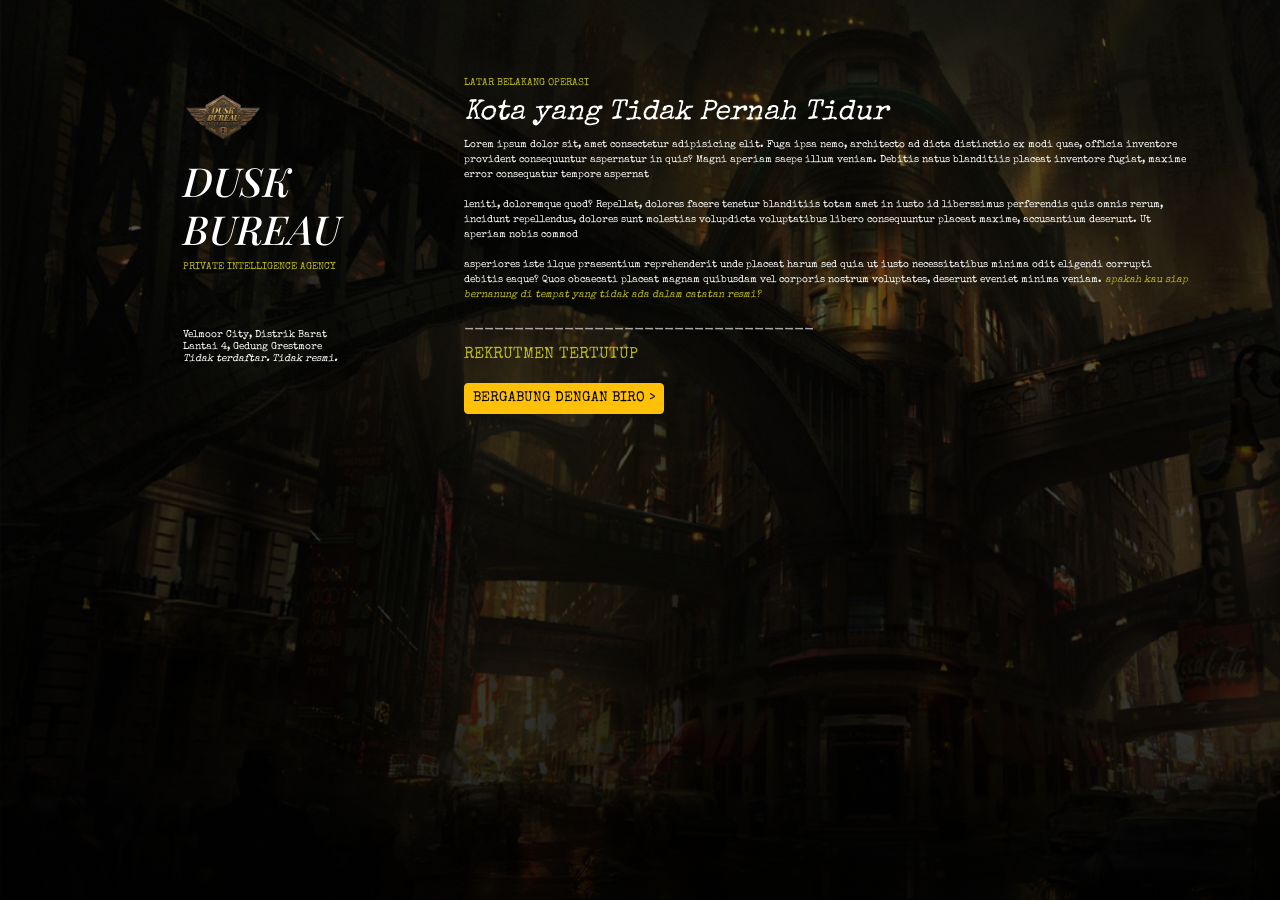
<file: kuis-prak/index.html>
<!DOCTYPE html>
<html lang="en">

<head>
    <meta charset="UTF-8">
    <meta name="viewport" content="width=device-width, initial-scale=1.0">
    <title>Dusk Bureau</title>
    <link rel="stylesheet" href="https://cdn.jsdelivr.net/npm/bootstrap@5.3.8/dist/css/bootstrap.min.css">
    <link rel="stylesheet"
        href="https://fonts.googleapis.com/css2?family=Special+Elite&family=Playfair+Display:ital,wght@0,400;0,700;0,900;1,400;1,700&display=swap">
    <link rel="stylesheet" href="style/style.css">
    <link rel="shortcut icon" href="assets/agencyLogo.png" type="image/x-icon">

    <style>
        body {
            background: linear-gradient(rgba(0, 0, 0, 0.5), rgba(0, 0, 0, 0.862)), url("assets/noirCity.jpg");
            background-repeat: no-repeat;
            background-size: cover;
            height: 100vh;
            color: white;
            padding: 6%;
            font-family: 'Special Elite';
        }
    </style>

</head>

<body>
    <div class="container d-flex justify-content-center align-items-center" height="100vh" id="bag-idx">
        <div class="row">
            <div class="col-3 offset-1">
                <img src="assets/agencyLogo.png" width="80">
                <br>
                <h1>DUSK <br>BUREAU</h1>
                <h5 class="kuning">PRIVATE INTELLIGENCE AGENCY</h5>
                <br><br>
                <h5>
                    Velmoor City, Distrik Barat <br>Lantai 4, Gedung Grestmore
                    <br><i>Tidak terdaftar. Tidak resmi.</i>
                </h5>
            </div>
            <div class="col-8">
                <h5 class="kuning">LATAR BELAKANG OPERASI</h5>
                <h3 style="font-style: italic;">Kota yang Tidak Pernah Tidur</h3>
                <p>
                    Lorem ipsum dolor sit, amet consectetur adipisicing elit. Fuga ipsa nemo, architecto ad dicta
                    distinctio ex modi quae, officia inventore provident consequuntur aspernatur in quis? Magni aperiam
                    saepe illum veniam. Debitis natus blanditiis placeat inventore fugiat, maxime error consequatur
                    tempore aspernat <br><br>
                    leniti, doloremque quod? Repellat, dolores facere tenetur blanditiis totam amet in
                    iusto id liberssimus perferendis quis omnis rerum, incidunt repellendus, dolores
                    sunt molestias volupdicta voluptatibus libero consequuntur placeat maxime, accusantium deserunt.
                    Ut aperiam nobis commod <br><br>
                    asperiores iste ilque praesentium reprehenderit unde placeat harum sed quia ut iusto
                    necessitatibus minima odit eligendi corrupti debitis eaque? Quos obcaecati placeat magnam quibusdam
                    vel corporis nostrum voluptates, deserunt eveniet minima veniam.
                    <i class="kuning">apakah kau siap bernanung di tempat yang tidak ada dalam catatan resmi?</i>
                </p>
                <span style="color: rgb(171, 168, 168);">-----------------------------------</span>
                <br>
                <span class="kuning">REKRUTMEN TERTUTUP</span><br>
                <a href="form.php" class="btn btn-sm btn-warning mt-3">BERGABUNG DENGAN BIRO ></a>
            </div>
        </div>
    </div>
</body>

</html>
</file>
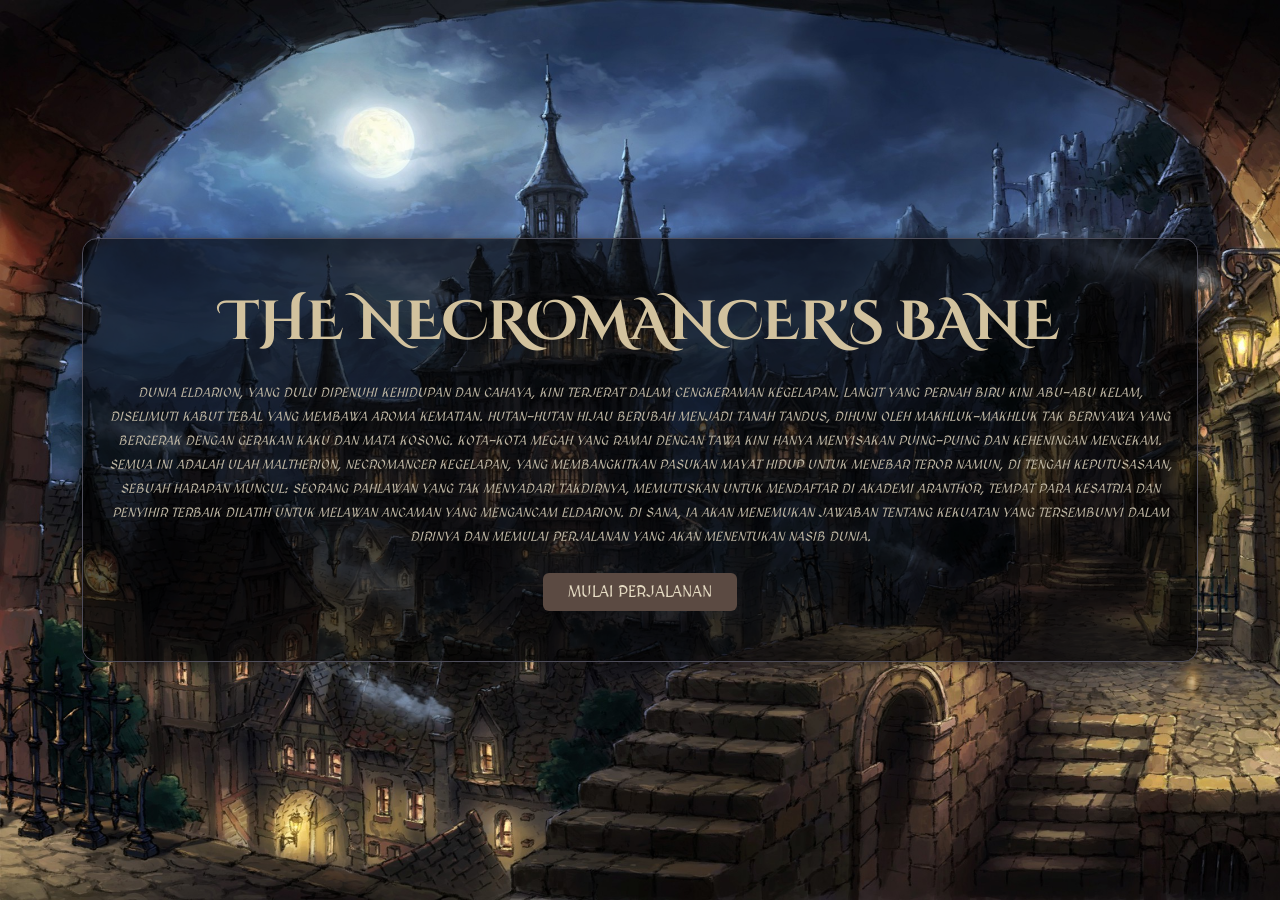
<file: latihan-kuis/index.html>
<!DOCTYPE html>
<html lang="en">

<head>
    <meta charset="UTF-8">
    <meta name="viewport" content="width=device-width, initial-scale=1.0">
    <title>THE NECROMANCER'S BANE</title>
    <link rel="stylesheet" href="https://cdn.jsdelivr.net/npm/bootstrap@5.3.8/dist/css/bootstrap.min.css">
    <link rel="stylesheet"
        href="https://fonts.googleapis.com/css2?family=Cinzel+Decorative&family=MedievalSharp&display=swap">
    <link rel="stylesheet" href="css/style.css">
    <link rel="shortcut icon" href="assets/cardWizard.webp" type="image/x-icon">
    <style>
        body {
            background-image: url("assets/landingPage.webp");
            background-repeat: no-repeat;
            background-size: cover;
        }
    </style>
</head>

<body>
    <div class="container d-flex justify-content-center align-items-center" style="min-height: 100vh;">
        <div class="bag-story">
            <h1>THE NECROMANCER'S BANE</h1>
            <p>
                Dunia Eldarion, yang dulu dipenuhi kehidupan dan cahaya, kini terjerat dalam cengkeraman kegelapan.
                Langit yang pernah biru kini abu-abu kelam, diselimuti kabut tebal yang membawa aroma kematian.
                Hutan-hutan hijau berubah menjadi tanah tandus, dihuni oleh makhluk-makhluk tak bernyawa yang bergerak
                dengan gerakan kaku dan mata kosong. Kota-kota megah yang ramai dengan tawa kini hanya menyisakan
                puing-puing dan keheningan mencekam. Semua ini adalah ulah maltherion, necromancer kegelapan, yang
                membangkitkan pasukan mayat hidup untuk menebar teror namun, di tengah keputusasaan, sebuah harapan
                muncul: seorang pahlawan yang tak menyadari takdirnya, memutuskan untuk mendaftar di akademi Aranthor,
                tempat para kesatria dan penyihir terbaik dilatih untuk melawan ancaman yang mengancam Eldarion. Di
                sana, Ia akan menemukan jawaban tentang kekuatan yang tersembunyi dalam dirinya dan memulai perjalanan
                yang akan menentukan nasib dunia.
            </p>
            <a href="form.html" class="btn btn-mulaip px-4">Mulai perjalanan</a>
        </div>
    </div>
</body>

</html>
</file>
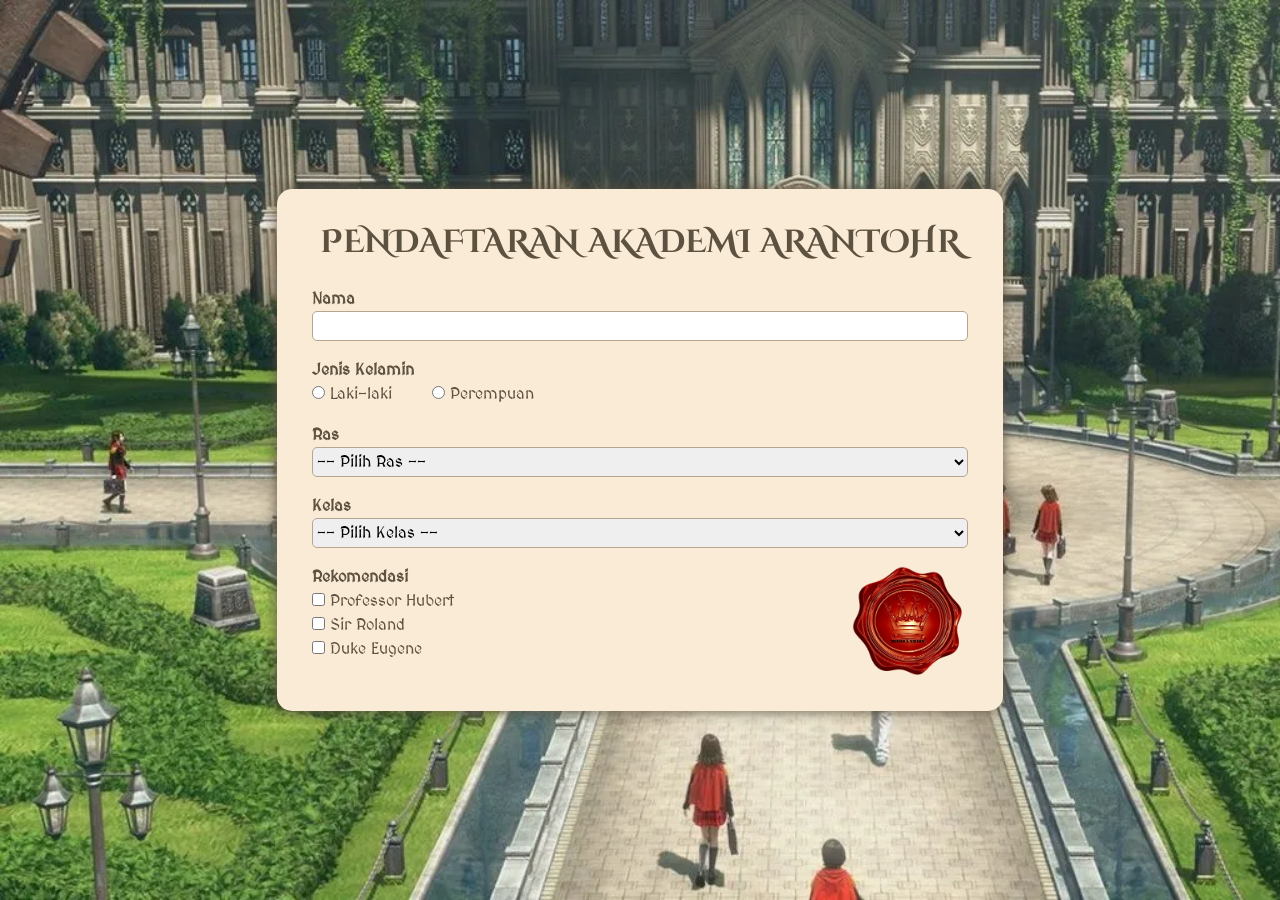
<file: latihan-kuis/form.html>
<!DOCTYPE html>
<html lang="en">

<head>
    <meta charset="UTF-8">
    <meta name="viewport" content="width=device-width, initial-scale=1.0">
    <title>Pendaftaran Akademi Arantohr</title>
    <link rel="stylesheet" href="https://cdn.jsdelivr.net/npm/bootstrap@5.3.8/dist/css/bootstrap.min.css">
    <link rel="stylesheet"
        href="https://fonts.googleapis.com/css2?family=Cinzel+Decorative&family=MedievalSharp&display=swap">
    <link rel="stylesheet" href="css/style.css">
    <link rel="shortcut icon" href="assets/cardWizard.webp" type="image/x-icon">
    <style>
        body {
            background-image: url("assets/fantasyAcademy.webp");
            background-repeat: no-repeat;
            background-size: cover;
        }
    </style>
</head>

<body>
    <div class="container d-flex align-items-center justify-content-center" style="min-height: 100vh;">
        <div class="bag-form">
            <form action="biography.php" method="post">
                <h2>PENDAFTARAN AKADEMI ARANTOHR</h2>
                <div class="col">
                    <label for="nama">Nama</label>
                    <input type="text" name="nama" id="nama" required pattern=".*\S.*">
                </div>
                <div class="col">
                    <label for="jk">Jenis Kelamin</label><br>
                    <input type="radio" name="jenis_kelamin" value="Laki-laki" id="jk" required> Laki-laki
                    <input type="radio" name="jenis_kelamin" value="Perempuan" id="jk" style="margin-left: 35px;">
                    Perempuan
                </div>
                <div class="col">
                    <label for="ras">Ras</label>
                    <select name="ras" id="ras" required>
                        <option value="" disabled selected>-- Pilih Ras --</option>
                        <option value="Human">Human</option>
                        <option value="Elf">Elf</option>
                        <option value="Dwarf">Dwarf</option>
                    </select>
                </div>
                <div class="col">
                    <label for="kelas">Kelas</label>
                    <select name="kelas" id="kelas" required>
                        <option value="" disabled selected>-- Pilih Kelas --</option>
                        <option value="Knight">Knight</option>
                        <option value="Wizard">Wizard</option>
                    </select>
                </div>
                <div class="row">
                    <div class="col-8">
                        <label for="rekomendasi">Rekomendasi</label><br>
                        <input type="checkbox" name="rekomendasi[]" value="Professor Hubert"> Professor Hubert<br>
                        <input type="checkbox" name="rekomendasi[]" value="Sir Roland"> Sir Roland<br>
                        <input type="checkbox" name="rekomendasi[]" value="Duke Eugene"> Duke Eugene<br>
                    </div>
                    <div class="col-4 bag-btnSeal" style="text-align: -webkit-right">
                        <button type="submit"><img src="assets/seal.webp" width="110"></button>
                    </div>
                </div>
            </form>
        </div>
    </div>
</body>

</html>
</file>
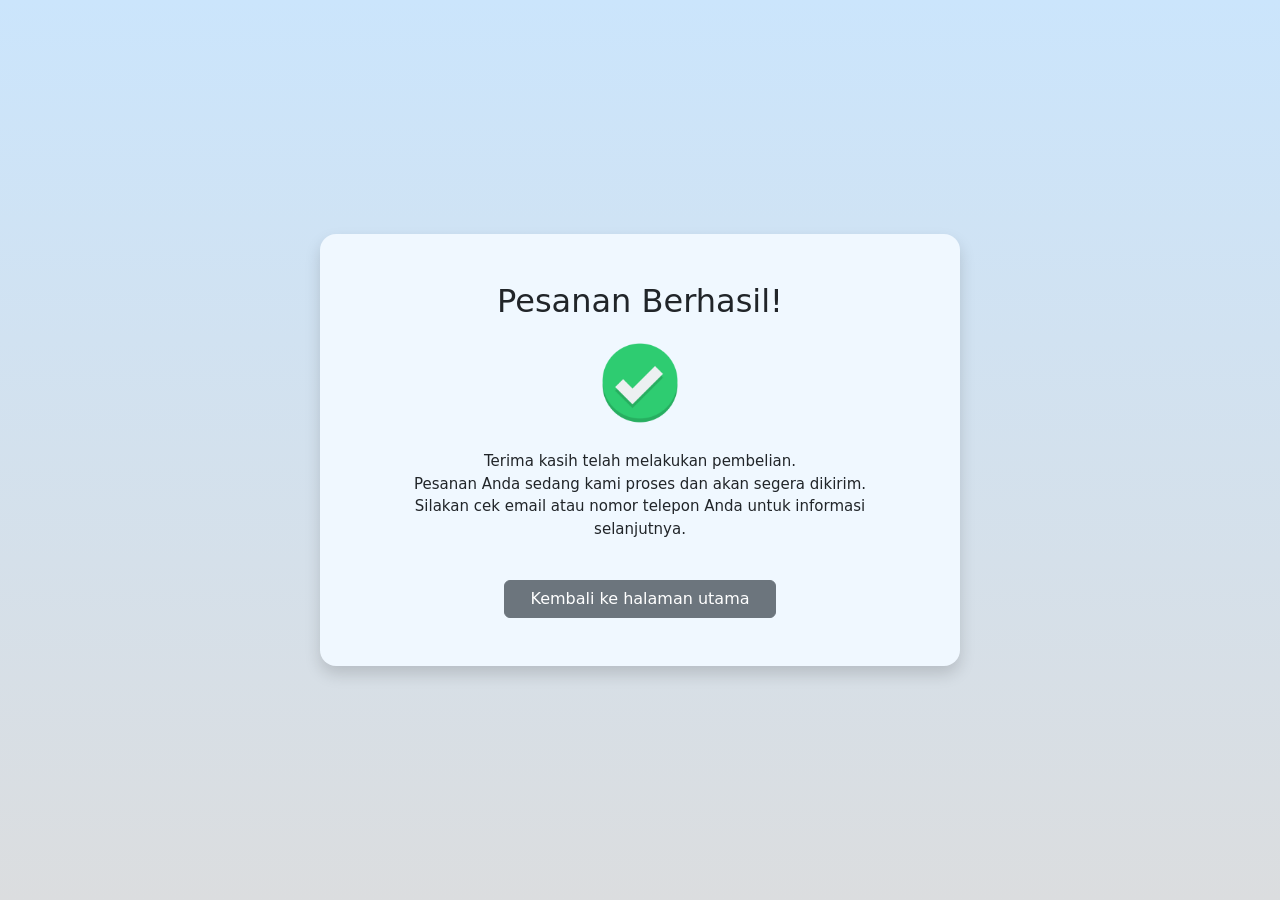
<file: tugas1/landing.html>
<!DOCTYPE html>
<html lang="en">

<head>
    <meta charset="UTF-8">
    <meta name="viewport" content="width=device-width, initial-scale=1.0">
    <title>Berhasil!</title>
    <link href="https://cdn.jsdelivr.net/npm/bootstrap@5.3.8/dist/css/bootstrap.min.css" rel="stylesheet">
    <link rel="shortcut icon" href="assets/logo.png" type="image/x-icon">
    <style>
        #bag-landing {
            display: flex;
            height: 100vh;
            justify-content: center;
            align-items: center;
            /* background: linear-gradient(#213448, #0a263c); */
            background: linear-gradient(rgb(203, 229, 252), #dbdddf);

        }

        img {
            opacity: 0;
            transform: translateX(0);
            animation: fadeIn 2s forwards;
        }

        @keyframes fadeIn {
            to {
                opacity: 1;
                transform: fadeIn(0);
            }
        }
    </style>
</head>

<body>
    <div id="bag-landing">
        <div class="rounded-4 shadow w-50 p-5 text-center" style="background-color: aliceblue;">
            <h2>Pesanan Berhasil!</h2>
            <img src="assets/check.png" width="90" class="mb-4 mt-2">
            <p style="font-size: 15px;">Terima kasih telah melakukan pembelian. <br>
                Pesanan Anda sedang kami proses dan akan segera dikirim. <br>
                Silakan cek email atau nomor telepon Anda untuk informasi selanjutnya.</p>
            <a href="index.html" class="btn btn-secondary mt-4 w-50">Kembali ke halaman utama</a>
        </div>
    </div>
</body>

</html>
</file>
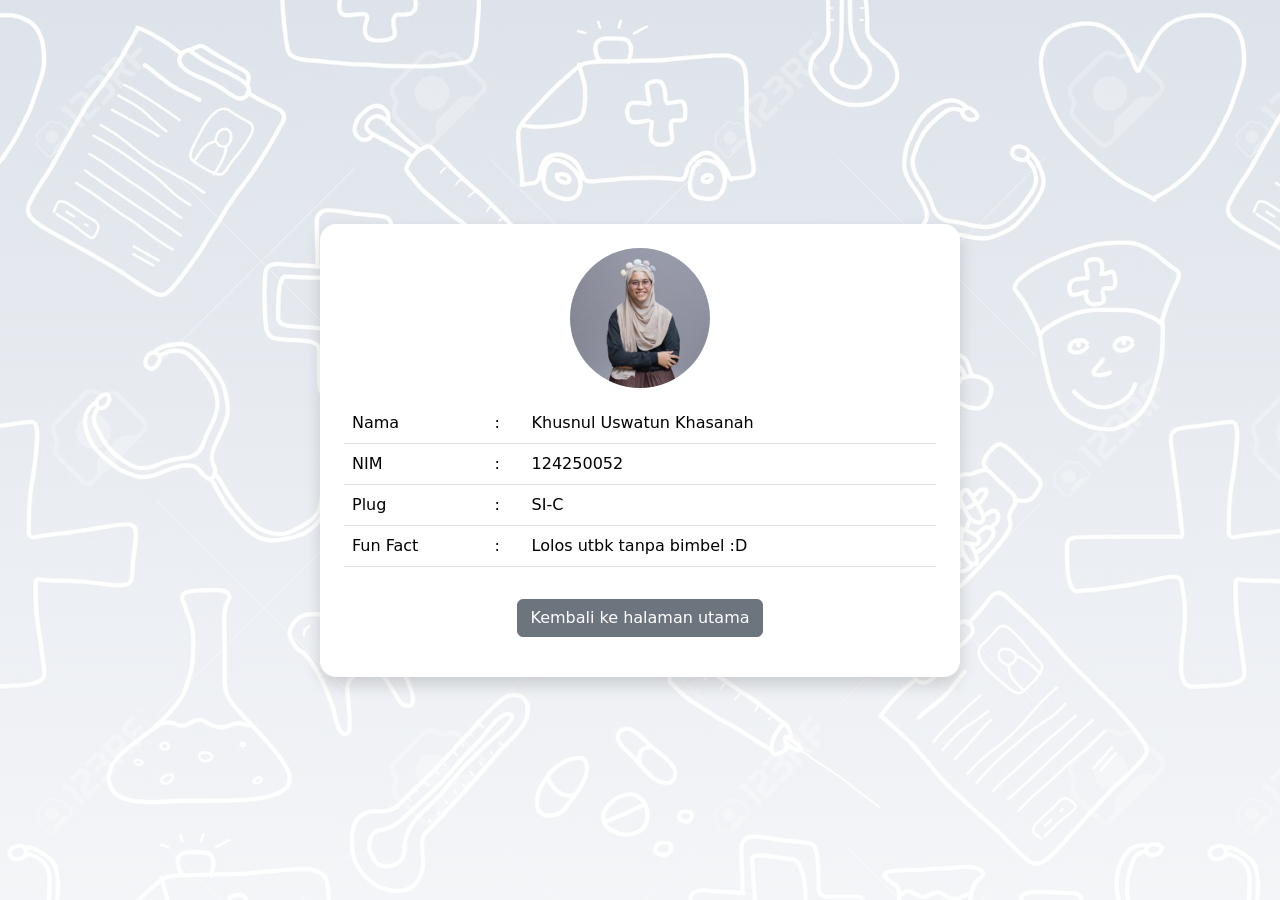
<file: tugas1/profile.html>
<!DOCTYPE html>
<html lang="en">

<head>
    <meta charset="UTF-8">
    <meta name="viewport" content="width=device-width, initial-scale=1.0">
    <title>Profile Penulis</title>
    <link rel="stylesheet" href="./css/style.css">
    <link href="https://cdn.jsdelivr.net/npm/bootstrap@5.3.8/dist/css/bootstrap.min.css" rel="stylesheet"
        integrity="sha384-sRIl4kxILFvY47J16cr9ZwB07vP4J8+LH7qKQnuqkuIAvNWLzeN8tE5YBujZqJLB" crossorigin="anonymous">
    <link rel="shortcut icon" href="assets/logo.png" type="image/x-icon">
</head>

<body>
    <div id="bag-luar-profile" class="d-flex justify-content-center align-items-center">
        <div class="rounded-4 shadow w-50 p-4 text-center bag-profile">
            <img src="assets/khusnul.jpg" class="img-profile" width="140">
            <table class="table" style="text-align: left;">
                <tr>
                    <td>Nama</td>
                    <td>:</td>
                    <td>Khusnul Uswatun Khasanah</td>
                </tr>
                <tr>
                    <td>NIM</td>
                    <td>:</td>
                    <td>124250052</td>
                </tr>
                <tr>
                    <td>Plug</td>
                    <td>:</td>
                    <td>SI-C</td>
                </tr>
                <tr>
                    <td>Fun Fact</td>
                    <td>:</td>
                    <td>Lolos utbk tanpa bimbel :D
                    </td>
                </tr>
            </table>

            <a href="index.html" class="btn btn-secondary m-3">Kembali ke halaman utama</a>
        </div>
    </div>
</body>

</html>
</file>
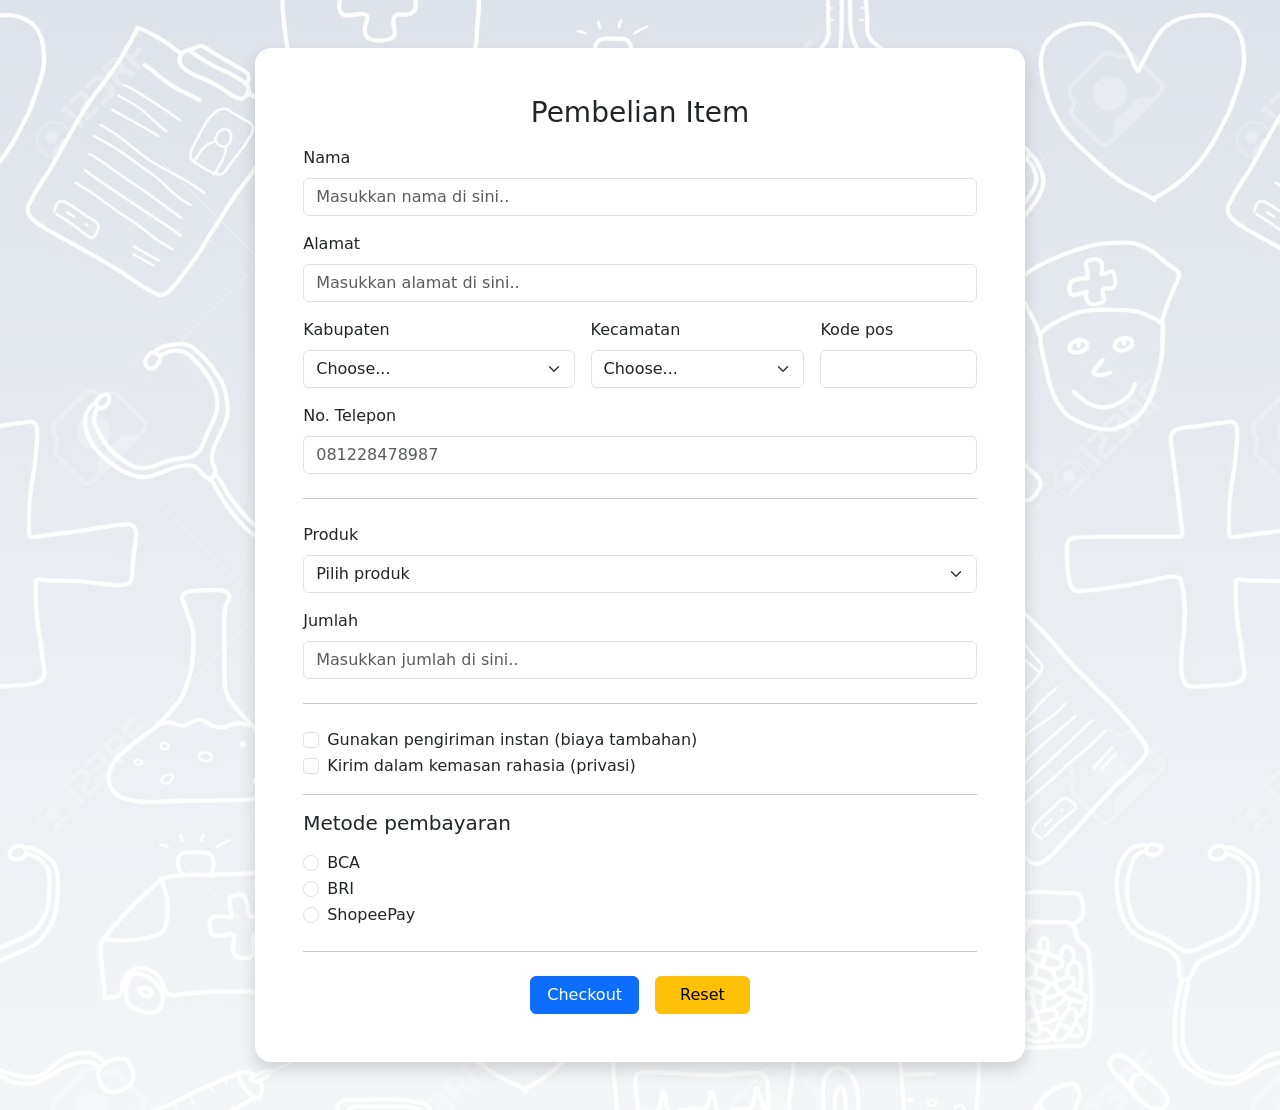
<file: tugas2/form.html>
<!DOCTYPE html>
<html lang="en">

<head>
    <meta charset="UTF-8">
    <meta name="viewport" content="width=device-width, initial-scale=1.0">
    <link href="https://cdn.jsdelivr.net/npm/bootstrap@5.3.8/dist/css/bootstrap.min.css" rel="stylesheet">
    <link rel="shortcut icon" href="assets/logo.png" type="image/x-icon">
    <title>Pesanan</title>
    <style>
        #bag--form {
            height: 100%;
            /* background: linear-gradient(rgb(203, 229, 252), #dbdddf); */
            background-image: linear-gradient(rgb(255, 255, 255, 0.85), rgba(255, 255, 255, 0.95)), url("assets/bg2.jpg");
        }

        .bag-landg {
            width: 65%;
            background-color: white;
        }
    </style>
</head>

<body>
    <div id="bag--form" class="d-flex justify-content-center p-5">
        <div class="rounded-4 shadow bag-landg d-flex justify-content-center p-5">
            <div class="col-md-12">
                <h3 class="mb-3 text-center">Pembelian Item</h3>
                <form action="landing.php" method="get">
                    <div class="row g-3">
                        <div class="col-12">
                            <label for="nama" class="form-label">Nama</label>
                            <input type="text" class="form-control" name="nama" placeholder="Masukkan nama di sini.."
                                required>
                        </div>
                        <div class="col-12">
                            <label for="alamat" class="form-label">Alamat</label>
                            <input type="text" class="form-control" name="alamat"
                                placeholder="Masukkan alamat di sini.." required>
                        </div>
                        <div class="col-md-5">
                            <label for="kabupaten" class="form-label">Kabupaten</label>
                            <select class="form-select" name="kabupaten" required>
                                <option value="" selected disabled>Choose...</option>
                                <option value="Sleman">Sleman </option>
                                <option value="Bantul">Bantul </option>
                                <option value="Kulon Progo">Kulon Progo </option>
                                <option value="Gunung Kidul">Gunung Kidul </option>
                                <option value="Kota Yogyakarta">Kota Yogyakarta</option>
                            </select>
                        </div>
                        <div class="col-md-4">
                            <label for="kecamatan" class="form-label">Kecamatan</label>
                            <select class="form-select" name="kecamatan" required>
                                <option value="" selected disabled>Choose...</option>
                                <option value="Ngemplak">Ngemplak</option>
                                <option value="Kalasan">Kalasan</option>
                                <option value="Ngaglik">Ngaglik</option>
                                <option value="Depok">Depok</option>
                                <option value="Sleman">Sleman</option>
                            </select>
                        </div>
                        <div class="col-md-3">
                            <label for="kode_pos" class="form-label">Kode pos</label> <input type="text" maxlength="5"
                                minlength="5" class="form-control" name="kode_pos" required>
                        </div>
                        <div class="col-12">
                            <label for="no_telp" class="form-label">No. Telepon</label> <input type="text" minlength="5"
                                maxlength="13" class="form-control" name="no_telp" placeholder="081228478987" required>
                        </div>
                    </div>

                    <hr class="my-4">
                    <!-- <h5 class="mb-3">Barang yang dibeli</h5> -->
                    <div class="col-md-12 mb-3">
                        <label for="slc-produk" class="form-label">Produk</label>
                        <select class="form-select" id="slc-produk" name="produk" required>
                            <option value="" disabled selected>Pilih produk</option>
                            <optgroup label="Obat">
                                <option value="Paracetamol 500mg - Rp5.000">Paracetamol 500mg - Rp5.000</option>
                                <option value="Amoxicillin 500mg - Rp12.000">Amoxicillin 500mg - Rp12.000</option>
                                <option value="Salicylamide 65mg - Rp6.000">Salicylamide 65mg - Rp6.000</option>
                            </optgroup>
                            <optgroup label="Suplemen">
                                <option value="Blackmores Vitamin C - Rp120.000">Blackmores Vitamin C - Rp120.000
                                </option>
                                <option value="Imboost Force - Rp85.000">Imboost Force - Rp85.000</option>
                                <option value="Enervon-C - Rp35.000">Enervon-C - Rp35.000</option>
                            </optgroup>
                            <optgroup label="Alat Kesehatan">
                                <option value="Omron Tensimeter - Rp350.000">Omron Tensimeter - Rp350.000</option>
                                <option value="Termometer Digital - Rp45.000">Termometer Digital - Rp45.000</option>
                                <option value="Nebulizer Omron - Rp420.000">Nebulizer Omron - Rp420.000</option>
                            </optgroup>
                            <optgroup label="Vitamin">
                                <option value="Vitacimin - Rp18.000">Vitacimin - Rp18.000</option>
                                <option value="Vitamin C IPI - Rp20.000">Vitamin C IPI - Rp20.000</option>
                                <option value="Vitamin B Complex - Rp30.000">Vitamin B Complex - Rp30.000</option>
                            </optgroup>
                            <optgroup label="Kecantikan">
                                <option value="Wardah Facial Wash - Rp28.000">Wardah Facial Wash - Rp28.000</option>
                                <option value="Garnier Micellar Water - Rp35.000">Garnier Micellar Water - Rp35.000
                                </option>
                                <option value="Scarlett Brightening Serum - Rp75.000">Scarlett Brightening Serum -
                                    Rp75.000</option>
                            </optgroup>
                            <optgroup label="Produk Bayi">
                                <option value="Minyak Telon Cap Lang - Rp18.000">Minyak Telon Cap Lang - Rp18.000
                                </option>
                                <option value="Zwitsal Baby Lotion - Rp25.000">Zwitsal Baby Lotion - Rp25.000</option>
                                <option value="Pampers Baby Dry - Rp75.000">Pampers Baby Dry - Rp75.000</option>
                            </optgroup>
                            <optgroup label="Feminine Care">
                                <option value="Softex Daun Sirih - Rp12.000">Softex Daun Sirih - Rp12.000</option>
                                <option value="Laurier Active Day - Rp15.000">Laurier Active Day - Rp15.000</option>
                            </optgroup>
                            <optgroup label="Makanan & Minuman">
                                <option value="Yakult - Rp11.000">Yakult - Rp11.000</option>
                                <option value="Sari Roti Coklat - Rp7.000">Sari Roti Coklat - Rp7.000</option>
                            </optgroup>



                        </select>
                    </div>

                    <div class="col-md-12">
                        <label for="jumlah" class="form-label">Jumlah</label>
                        <input type="number" name="jumlah" id="jumlah" class="form-control" min="1" required
                            placeholder="Masukkan jumlah di sini..">
                    </div>

                    <hr class="my-4">
                    <div class="form-check">
                        <input type="checkbox" class="form-check-input" name="pengiriman[]"
                            value="Gunakan pengiriman instan (biaya tambahan)" id="instanp">
                        <label class="form-check-label" for="instanp">
                            Gunakan pengiriman instan (biaya tambahan)
                        </label>
                    </div>
                    <div class="form-check">
                        <input type="checkbox" class="form-check-input" name="pengiriman[]"
                            value="Kirim dalam kemasan rahasia (privasi)" id="privasip">
                        <label class="form-check-label" for="privasip">Kirim dalam kemasan rahasia (privasi)</label>
                    </div>
                    <hr class="my-3">
                    <h5 class="mb-3">Metode pembayaran</h5>
                    <div class="my-3">
                        <div class="form-check">
                            <input id="bca" name="pembayaran" value="BCA" type="radio" class="form-check-input"
                                required>
                            <label class="form-check-label" for="bca">BCA</label>
                        </div>
                        <div class="form-check">
                            <input id="bri" name="pembayaran" value="BRI" type="radio" class="form-check-input">
                            <label class="form-check-label" for="bri">BRI</label>
                        </div>
                        <div class="form-check">
                            <input id="shopeepay" name="pembayaran" value="ShopeePay" type="radio"
                                class="form-check-input">
                            <label class="form-check-label" for="shopeepay">ShopeePay</label>
                        </div>
                    </div>
                    <hr class="my-4">
                    <div class="d-flex justify-content-center">
                        <button class="btn btn-primary me-3 px-3" type="submit">Checkout</button>
                        <button class="btn btn-warning px-4" type="reset">Reset</button>
                    </div>
                </form>
            </div>
        </div>
    </div>
</body>

</html>
</file>
<file: kuis-prak/style/style.css>
* {
    margin: 0;
    font-family: 'Special Elite';
}

.kuning {
    color: rgb(186, 186, 27);
}

#bag-idx h5 {
    font-family: 'Special Elite';
    font-size: 10px;
}

#bag-idx h1 {
    font-family: 'Playfair Display';
    font-style: italic;
}

#bag-idx p {
    font-family: 'Special Elite';
    font-size: 10px;
}

.bag-sc {
    height: 1rem;
    border-bottom: 1px solid gray;
}

.bag-sc a {
    text-decoration: none;
    color: white;
    margin-left: 10px;
}

.bgbg input[type="text"],
.bgbg select {
    width: 80%;
    height: 25px;
}

.khusus {
    font-family: "Playfair Display";
    font-style: italic;
    font-weight: bold;
}

.atas-img {
    padding: 5px;
    border: 1px solid rgb(180, 98, 17);
    width: 50%;
}

.oren {
    color: rgb(180, 98, 17);
}
</file>
<file: latihan-kuis/css/style.css>
* {
    margin: 0;
}

.bag-story {
    border: 1.5px solid #4d4c59;
    border-radius: 15px;
    box-shadow: 0 0 15px rgba(0, 0, 0, 0.534);
    text-transform: uppercase;
    text-align: center;
    background-color: rgba(0, 0, 0, 0.658);
    color: #d2c29e;
    padding: 50px 25px;
    font-family: 'MedievalSharp';
}

.bag-story h1 {
    font-size: 55px;
    font-family: 'Cinzel Decorative';
    font-weight: bold;
}

.bag-story p {
    font-size: 13px;
    font-style: italic;
    margin: 25px 0;
    line-height: 1.5rem;
    word-spacing: 25%;
    color: #beb6a3;

}

.btn-mulaip {
    color: #e5dbc3;
    background-color: #5b4a42;
}

.btn-mulaip:hover {
    background-color: rgb(102, 94, 72);
}


/* form.html */
.bag-form {
    width: 65%;
    font-family: 'MedievalSharp';
    background-color: antiquewhite;
    color: rgb(93, 82, 63);
    padding: 35px;
    border-radius: 15px;
    box-shadow: 0 0 15px rgb(93, 82, 63);
}

.bag-form h2 {
    font-weight: 600;
    font-family: 'Cinzel Decorative';
    margin-bottom: 25px;
    text-align: center;
}

input[type="text"],
select {
    width: 100%;
    border: 1px solid rgb(180, 166, 144);
    border-radius: 5px;
    height: 30px;
}

.bag-form label {
    font-weight: bold;
    /* margin-bottom: 4px; */
}

.bag-form .col,
.bag-form .row {
    margin-top: 17px;
}

.bag-form button {
    border: none;
    background: none;
}

.bag-btnSeal {
    text-align: -webkit-right;
}

.bag-btnSeal:hover button {
    transform: scale(1.05);
}



/* biography.php */
h1,
h2 {
    text-transform: uppercase;
    font-family: 'Cinzel Decorative';
}

.biography img {
    width: 90px;
    border-radius: 50px;
    border: 2px solid rgb(93, 82, 63);
}

.bag-imgb img {
    width: 75px;
    margin: 0 5px;
}

.c8bio {
    border-left: 2px solid rgb(93, 82, 63);
}

.row.biography {
    min-height: 100vh;
}

.btn-custom {
    background: #6b5a45;
    color: white;
    border: none;
    border-radius: 8px;
    text-decoration: none;
}

.btn-custom:hover {
    color: white;
    background: #957e62;
}

label {
    font-weight: bold;
}


/* question.php */
.bag-chapter {
    background-color: #f4e7d4;
    text-align: center;
    border-radius: 12px;
    width: 75%;
    color: #53412b;
}

.bag-chapter h1 {
    text-transform: uppercase;
    font-family: 'Cinzel Decorative', serif;
}

.img-mentor {
    width: 145px;
    float: right;
    border-radius: 12px;
}

.img-hall {
    width: 450px;
    border-radius: 10px;
    box-shadow: 0 0 8px rgba(70, 63, 63, 0.76);
}

.cerita {
    text-align: justify;
}

.bag-chapter input {
    border: 1px solid #6b5a45;
}


/* result.php */
.bag-result {
    background-color: #f4e7d4;
    text-align: center;
    border-radius: 12px;
    color: #6b5a45;
    box-shadow: 0 0 10px rgba(0, 0, 0, 0.534);
}

.img-scrl {
    width: 130px;
}

.btn-bkertas {
    color: #6b5a45;
    border: 1.5px solid #6b5a45;
    border-radius: 8px;
    text-decoration: none;
}

.btn-bkertas:hover {
    background-color: #d5b48e;
}

.bag-loop {
    box-shadow: 0 0 6px rgba(62, 49, 49, 0.658);
    padding: 8px 12px;
    border-radius: 5px;
    width: auto;
    background-color: rgb(249, 240, 221);
}
</file>
<file: tugas1/css/style.css>
body {
    font-family: 'Poppins', sans-serif;
    background-color: aliceblue;
    margin: 0;
    min-height: 100vh;
}

.navbar {
    box-shadow: 0 2px 8px rgba(0, 0, 0, 0.1);
}

.nav-link:hover {
    color: #a3bfff;
}

section {
    padding: 70px;
}

.navbar-brand {
    margin: 0 30px;
}

.nav-item a {
    color: white;
}

#home {
    display: grid;
    grid-template-columns: 3fr 1fr;
    height: 100vh;
    background-image: linear-gradient(rgba(12, 30, 117, 0.85), rgba(0, 55, 138, 0.85)), url("../assets/bg.jpg");
    background-repeat: no-repeat;
    background-size: cover;
}

#home .content {
    align-items: center;
}

#home label {
    color: aliceblue;
    font-size: 16px;
}

#home h1 {
    color: rgb(255, 255, 255);
    font-size: 42px;
    font-weight: bold;
    font-size: 48px;
    background: linear-gradient(#7fd9ff, #fff);
    -webkit-background-clip: text;
    -webkit-text-fill-color: transparent;
}

.img-hai {
    display: flex;
    align-items: center;
}

.count {
    display: grid;
    grid-template-columns: 1fr 1fr;
    margin-top: 12px;
    font-size: 30px;
    color: rgb(255, 255, 255);
}

.count p {
    font-size: 18px;
    margin-top: 0;
}

#kelebihan {
    height: 80vh;
    display: grid;
    grid-template-columns: 1fr 2fr;
    line-height: 1.65;

}

#katproduk {
    text-align: center;
    background-image: linear-gradient(#f0f8ff, rgba(255, 255, 255, 0.85)), url("../assets/bg2.jpg");
    background-repeat: no-repeat;
    background-size: cover;
}

h2,
h3 {
    font-weight: bold;
    color: #003f6a;
}

.grid-produk {
    display: grid;
    grid-template-columns: repeat(4, 1fr);
    grid-template-rows: repeat(2, 1fr);
    gap: 20px;
    margin-top: 25px;
}

.grid-produk>div {
    display: flex;
    align-items: center;
    justify-content: center;
}

.grid-produk img {
    width: 100px;
    border-radius: 30px;
    aspect-ratio: 1/1;
    object-fit: cover;
}

.card {
    display: grid;
    gap: 12px;
    padding: 20px;
    border-radius: 20px;
    border: 1px solid #888;
    cursor: pointer;
}

.btn-beli:hover {
    background-color: #5592ee;
    transform: translateY(-2px);
}

.bag-home {
    opacity: 0;
    transform: translateX(30px);
    animation: fadeUp 1.2s ease forwards;
    line-height: 1.7;
}

@keyframes fadeUp {
    to {
        opacity: 1;
        transform: translateY(0);
    }
}

.card:hover {
    transform: scale(1.05);
}

#bag-luar-profile {
    height: 100vh;
    background-image: linear-gradient(rgb(255, 255, 255, 0.85), rgba(255, 255, 255, 0.95)), url("../assets/bg2.jpg");
    /* background: linear-gradient(rgb(217, 237, 255), #cbcbcb); */

}

.bag-profile {
    background-color: #fff;
    opacity: 0;
    transform: translateY(30px);
    animation: fadeUp 0.7s ease forwards;
}

.img-profile {
    aspect-ratio: 1/1;
    object-fit: cover;
    border-radius: 100%;
    margin-bottom: 15px;
}

.container {
    width: 95%;
    max-width: 1140px;
}

footer {
    padding: 2.7rem 0 1rem 0;
    font-size: 0.95rem;
}

.footer-detail h3 {
    color: #333333;
    font-size: 1.5rem;
    margin-bottom: 1.5rem;
}

.footer-detail a {
    color: #333333;
    text-decoration: none;
    transition: color 0.2s;
}

.footer-map iframe {
    width: 100%;
    min-height: 250px;
    border-radius: 10px;
}

.footer-btm {
    padding-top: 1.5rem;
    display: flex;
    gap: 1.5rem;
    font-size: 0.875rem;
    justify-content: space-between;
}

.footer-sosmed ul {
    list-style: none;
    display: flex;
    gap: 1.5rem;
}

.footer-sosmed a {
    color: #333333;
}

.footer-sosmed svg {
    width: 22px;
    height: 22px;
    fill: rgb(63, 63, 63);
}

.footer-grid {
    grid-template-columns: 1fr 1.2fr;
    gap: 4rem;
    display: grid;
    padding-bottom: 2.5rem;
    border-bottom: 1px solid #4f4f4f;
}
</file>
